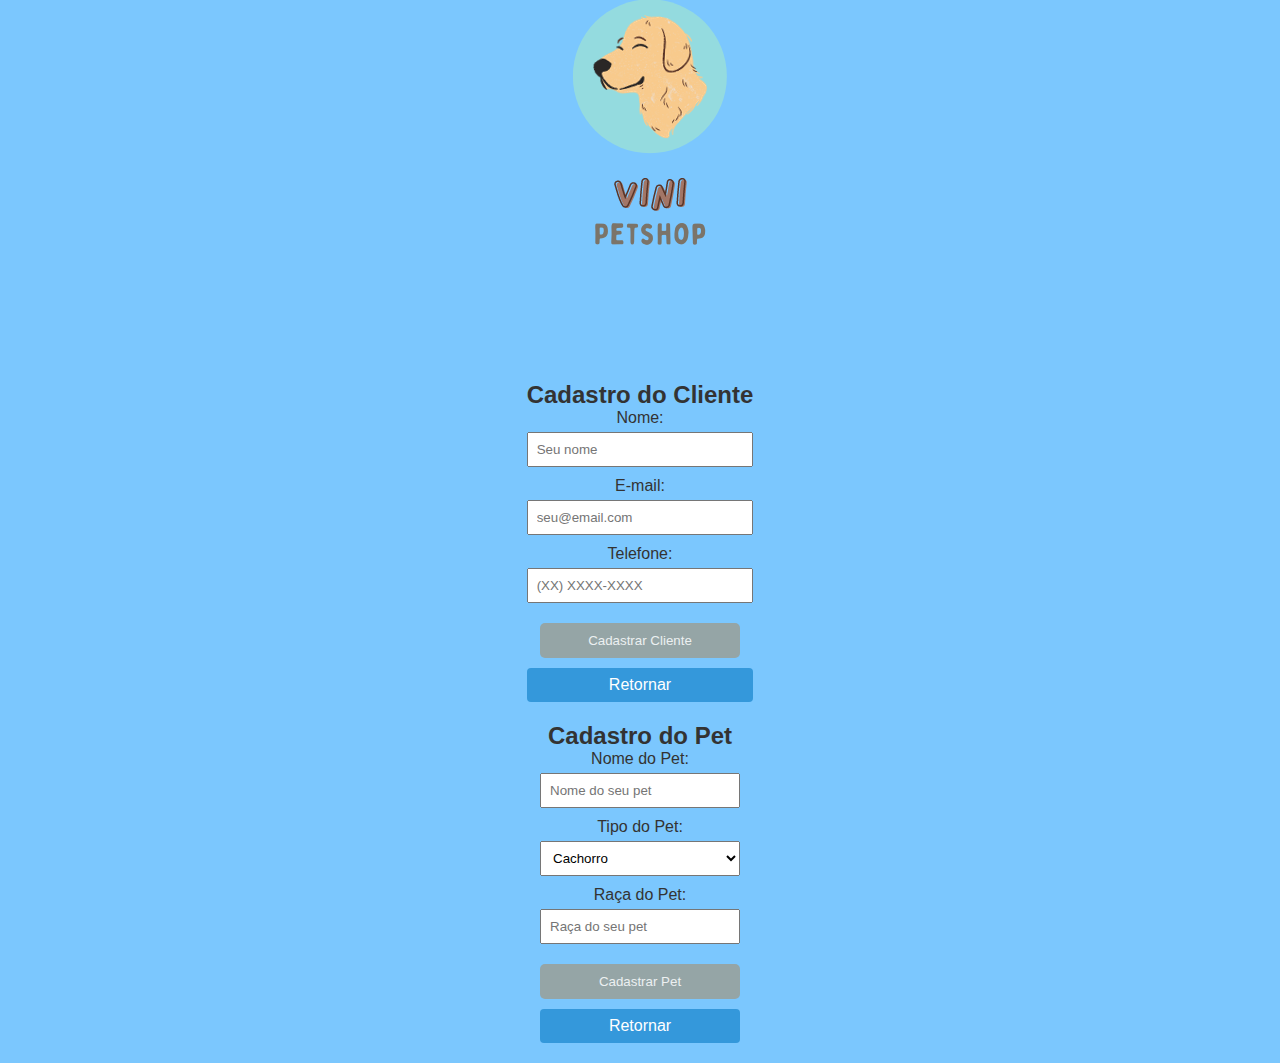
<file: carrinho.html>
<!DOCTYPE html>
<html lang="pt-br">
<head>
    <meta charset="UTF-8">
    <meta name="viewport" content="width=device-width, initial-scale=1.0">
    <title>Produtos - PetShop Online</title>
    <link rel="stylesheet" href="style.css">
</head>
<body>

    <!-- Conteúdo da Página de Serviços -->
    <main>
        <!-- Imagem Centralizada -->
        <div class="imagem-centralizada">
            <img src="logopetshopvini.png" alt="Descrição da Imagem">
        </div>

        <!-- Formulário de Cadastro do Cliente -->
        <form>
            <h2>Cadastro do Cliente</h2>

            <!-- Input -->
            <label for="nome-cliente">Nome:</label>
            <input type="text" id="nome-cliente" name="nome-cliente" placeholder="Seu nome">

            <!-- E-mail -->
            <label for="email-cliente">E-mail:</label>
            <input type="email" id="email-cliente" name="email-cliente" placeholder="seu@email.com">

            <!-- Telefone -->
            <label for="telefone-cliente">Telefone:</label>
            <input type="tel" id="telefone-cliente" name="telefone-cliente" placeholder="(XX) XXXX-XXXX">

            <!-- Botão de Envio -->
            <button class="button" onclick="cadastrarCliente(1)">Cadastrar Cliente</button>

            <!-- Botão Retornar -->
            <a href="../vinipetshop.github.io/index.html" class="botao-retornar">Retornar</a>
        </form>

        <!-- Espaço horizontal entre formulários -->
        <div class="espaco-horizontal-entre-formularios"></div>

        <!-- Formulário de Cadastro do Pet -->
        <form>
            <h2>Cadastro do Pet</h2>

            <!-- Input -->
            <label for="nome-pet">Nome do Pet:</label>
            <input type="text" id="nome-pet" name="nome-pet" placeholder="Nome do seu pet">

            <!-- Tipo do Pet -->
            <label for="tipo-pet">Tipo do Pet:</label>
            <select id="tipo-pet" name="tipo-pet">
                <option value="cachorro">Cachorro</option>
                <option value="gato">Gato</option>
                <option value="outro">Outro</option>
            </select>

            <!-- Raça do Pet -->
            <label for="raca-pet">Raça do Pet:</label>
            <input type="text" id="raca-pet" name="raca-pet" placeholder="Raça do seu pet">

            <!-- Botão de Envio -->
            <button class="button" onclick="cadastrarPet(1)">Cadastrar Pet</button>

            <!-- Botão Retornar -->
            <a href="../vinipetshop.github.io/index.html" class="botao-retornar">Retornar</a>
        </form>
    </main>

    <!-- Scripts -->
    <script src="script.js"></script>
</body>
</html>
</file>
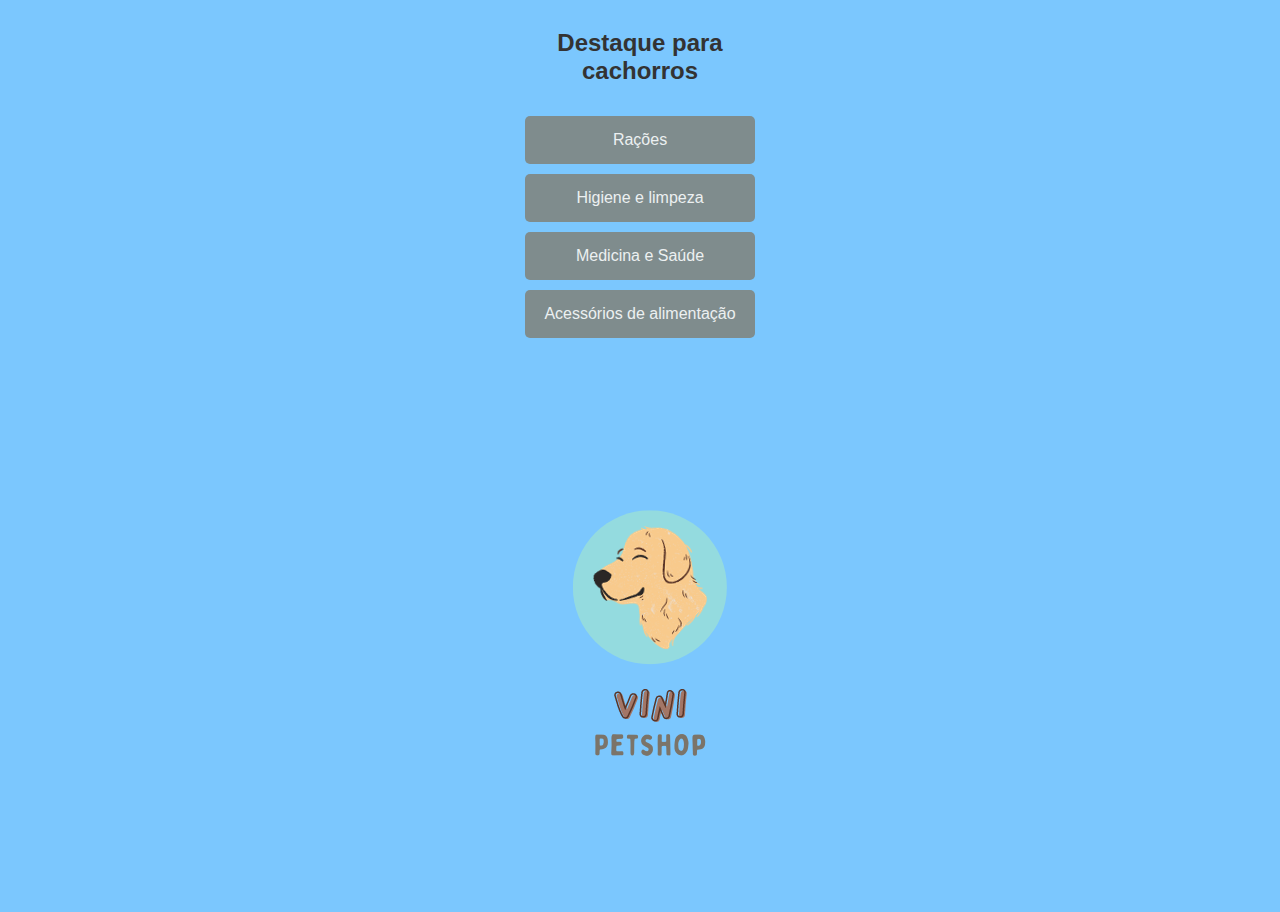
<file: pagina_produtos.html>
<!DOCTYPE html>
<html lang="pt-br">
<head>
    <meta charset="UTF-8">
    <meta name="viewport" content="width=device-width, initial-scale=1.0">
    <title>Serviços - PetShop Online</title>
    <link rel="stylesheet" href="style.css">
</head>
<body>

    <!-- Conteúdo da Página de Serviços -->
    <main>
        <h2></h2>

        <!-- Botões de Serviços -->
        <div class="botoes-servicos">
            <h2>Destaque para <br>cachorros</h2>
            <nav>
            <a href="../vinipetshop.github.io/Rações/rações.html">Rações</a>
            <a href="../vinipetshop.github.io/Higiene e Limpeza/higiene_limpeza.html">Higiene e limpeza</a>
            <a href="../vinipetshop.github.io/Medicina e saúde/medicina_saude.html">Medicina e Saúde</a>
            <a href="../vinipetshop.github.io/Acessórios de alimentação/acessório_alimentação.html">Acessórios de alimentação</a>
        </nav>
        </div>
        <div class="imagem-centralizada">
            <img src="logopetshopvini.png" alt="Descrição da Imagem">

        </div>
    </main>

    <!-- Scripts -->
    <script src="script.js"></script>
</body>
</html>
</file>
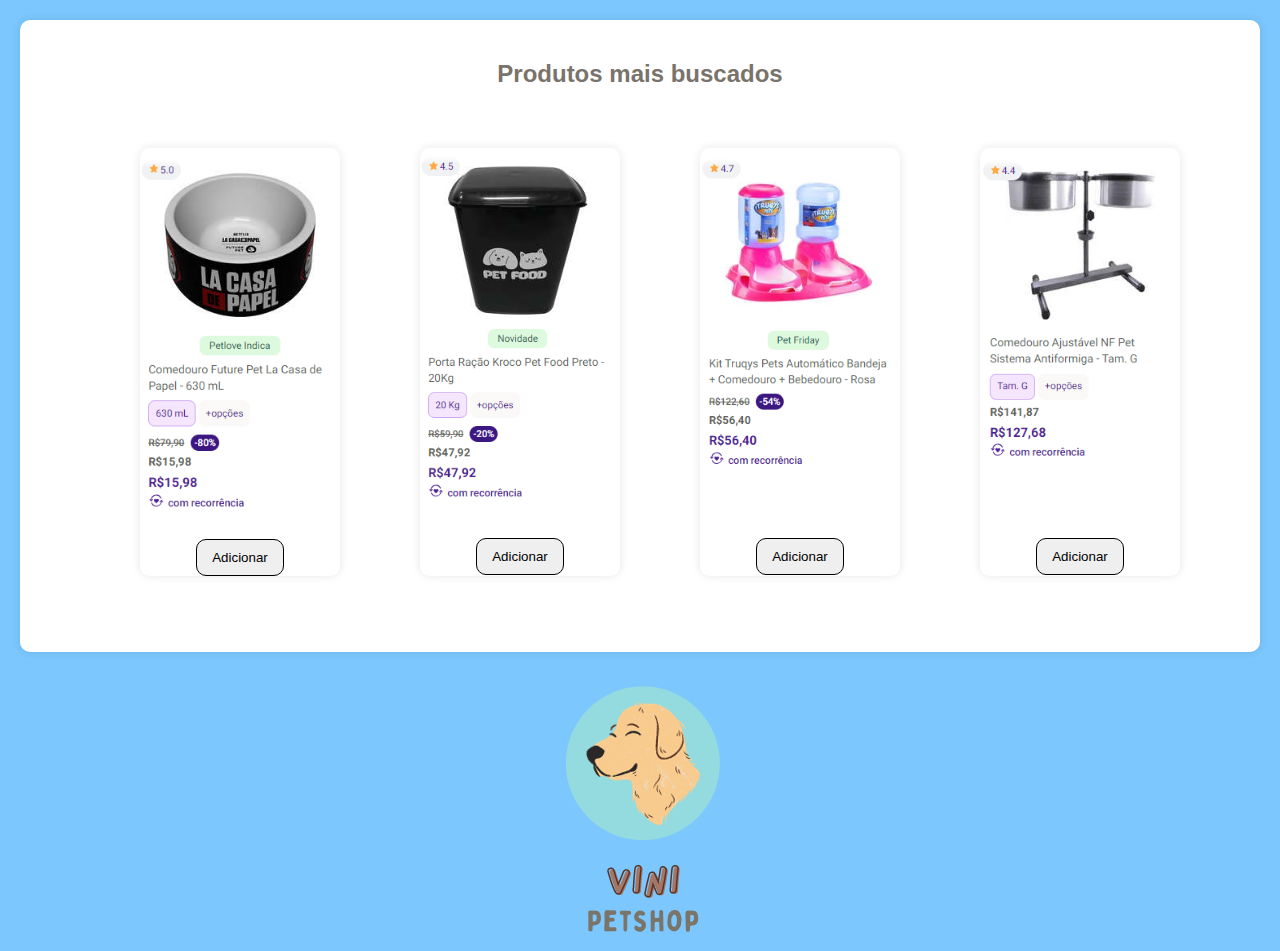
<file: Acessórios de alimentação/acessório_alimentação.html>
<!DOCTYPE html>
<html lang="pt-br">
<head>
    <meta charset="UTF-8">
    <meta name="viewport" content="width=device-width, initial-scale=1.0">
    <title>Produtos - PetShop Online</title>
    <link rel="stylesheet" href="../produtos.css">
</head>
<body>

    <!-- Conteúdo da Página de Produtos -->
    <main>
        <h2>Produtos mais buscados</h2>

        <!-- Lista de Imagens de Produtos -->
        <ul class="lista-produtos">
            <li class="produto">
                <img src="1.png" alt="Descrição da Imagem">
                <button class="button" onclick="adicionarAoCarrinho(1)">Adicionar</button>
            </li>
            <li class="produto">
                <img src="2.png" alt="Descrição da Imagem">
                <button class="button" onclick="adicionarAoCarrinho(1)">Adicionar</button>
            <li class="produto">
                <img src="3.png" alt="Descrição da Imagem">
                <button class="button" onclick="adicionarAoCarrinho(1)">Adicionar</button>
            <li class="produto">
                <img src="4.png" alt="Descrição da Imagem">
                <button class="button" onclick="adicionarAoCarrinho(1)">Adicionar</button>
            </li>
    </main>

    <!-- Logo do Produto -->
    <div class="logo-produto">
        <img src="../logoproduto.png" alt="Descrição da Imagem">
    </div>

    <!-- Scripts -->
    <script src="../script.js"></script>
</body>
</html>
</file>
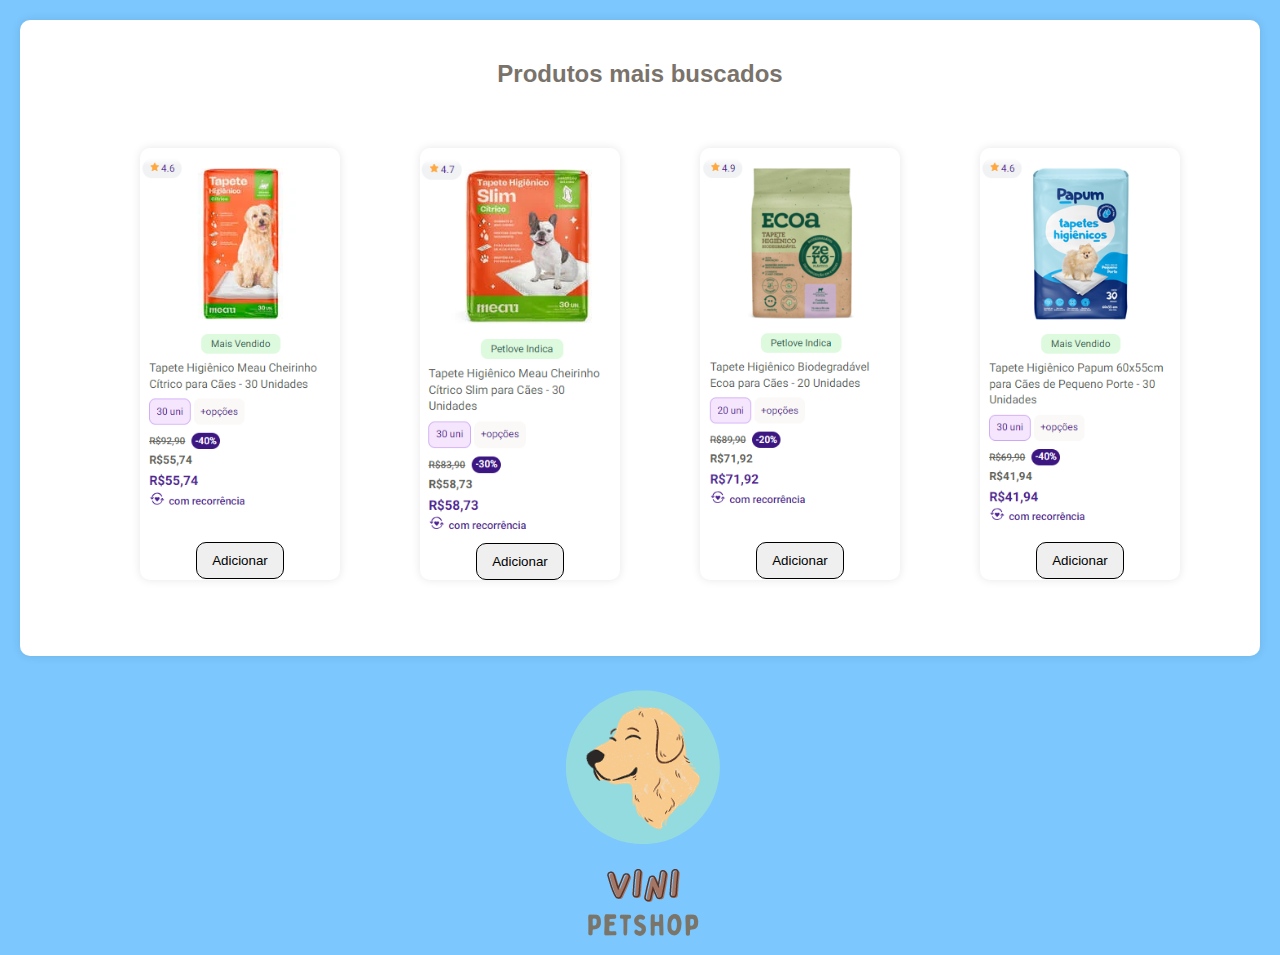
<file: Higiene e Limpeza/higiene_limpeza.html>
<!DOCTYPE html>
<html lang="pt-br">
<head>
    <meta charset="UTF-8">
    <meta name="viewport" content="width=device-width, initial-scale=1.0">
    <title>Produtos - PetShop Online</title>
    <link rel="stylesheet" href="../produtos.css">
</head>
<body>

    <!-- Conteúdo da Página de Produtos -->
    <main>
        <h2>Produtos mais buscados</h2>

        <!-- Lista de Imagens de Produtos -->
        <ul class="lista-produtos">
            <li class="produto">
                <img src="1.png" alt="Descrição da Imagem">
                <button class="button" onclick="adicionarAoCarrinho(1)">Adicionar</button>
            </li>
            <li class="produto">
                <img src="2.png" alt="Descrição da Imagem">
                <button class="button" onclick="adicionarAoCarrinho(1)">Adicionar</button>
            <li class="produto">
                <img src="3.png" alt="Descrição da Imagem">
                <button class="button" onclick="adicionarAoCarrinho(1)">Adicionar</button>
            <li class="produto">
                <img src="4.png" alt="Descrição da Imagem">
                <button class="button" onclick="adicionarAoCarrinho(1)">Adicionar</button>
            </li>

        </ul>
    </main>

    <!-- Logo do Produto -->
    <div class="logo-produto">
        <img src="../logoproduto.png" alt="Descrição da Imagem">
    </div>

    <!-- Scripts -->
    <script src="../script.js"></script>
</body>
</html>
</file>
<file: produtos.css>
body {
    margin: 0;
    padding: 0;
    font-family: 'Arial', sans-serif;
    background-color: #7BC7FE;
}

main {
    max-width: 1200px;
    margin: 20px auto;
    padding: 20px;
    background-color: #fff;
    box-shadow: 0 0 10px rgba(0, 0, 0, 0.1);
    text-align: center;
    border-radius: 10px;
}

h2 {
    font-size: 24px;
    color: #7a736b;
    margin-bottom: 20px;
    font-family: Roboto,Helvetica,Arial,sans-serif;
}

.lista-produtos {
    list-style: none;
    display: flex;
    justify-content: center;
    flex-wrap: wrap;
}

.produto {
    width: 200px;
    margin: 40px;
    overflow: hidden;
    border-radius: 10px;
    box-shadow: 0 0 10px rgba(0, 0, 0, 0.1);
    transition: transform 0.3s ease, box-shadow 0.3s ease;
}

.produto:hover {
    transform: scale(1.1); /* Aumenta o tamanho da imagem em 10% */
    box-shadow: 0 0 20px rgba(0, 0, 0, 0.2); /* Adiciona uma sombra mais intensa */
}

.produto img {
    width: 100%;
    height: auto;
    border-radius: 10px 10px 0 0;
}

.logo-produto {
    text-align: center;
    margin-top: 20px;
}

.logo-produto img {
    width: 200px;
    height: auto;
    border-radius: 5px;
    margin-top: 10px;
}


.button {
    border: 1px solid;
    padding: 10px 15px; /* Adicione padding para um visual mais agradável */
    cursor: pointer; /* Altera o cursor ao passar por cima do botão */
    transition: background 0.3s ease, border 0.3s ease, color 0.3s ease; /* Adiciona transição suave */
    border-radius: 10px;
}

.button:hover {
    background: #90d7e4;
    border: 1px solid #7BC7FE;
    color: #fff;
}
</file>
<file: style.css>
/* Reset de Estilos Padrão */
body, h1, h2, h3, p, ul, li {
    margin: 0;
    padding: 0;
}

body {
    font-family: 'Arial', sans-serif;
    background-color: #7BC7FE;
    color: #333;
    display: flex;
    justify-content: center;
    align-items: center;
    height: 100vh;
}

header {
    background-color: #7BC7FE;
    color: #fff;
    padding: 20px;
    text-align: center;
}

main {
    padding: 20px;
}

/* Rodapé */
/* Rodapé */
footer {
    background-color: #7BC7FE;
    color: #fff;
    padding: 10px;
    text-align: center;
    clear: both;
}




/* Barra de Navegação*/

nav {
    padding: 20px;
    text-align: center;
    margin-top: 01px;
}

nav a, button {
    display: block; /* Para ocupar a largura total disponível */
    width: 200px; /* Largura dos botões */
    margin: 10px auto; /* Margem para centralizar verticalmente e separar os botões */
    color: #ecf0f1;
    text-decoration: none;
    padding: 10px;
    border-radius: 5px;
    background-color: #7f8c8d; /* Cor de fundo cinza */
    transition: background-color 0.3s ease;
    border: none; /* Remove a borda padrão */
    outline: none; /* Remove o contorno ao focar */
}

nav a:hover {
    background-color: #95a5a6; /* Cor de fundo cinza mais clara ao passar o mouse */
}

button:hover {
    background-color: #95a5a6; /* Cor de fundo cinza mais clara ao passar o mouse */
}

/* Estilos para Formulários - Exemplo */
form {
    max-width: 600px;
    margin: 0 auto;
}

label {
    display: block;
    margin-bottom: 5px;
}

input, select {
    width: 100%;
    padding: 8px;
    margin-bottom: 10px;
    box-sizing: border-box;
}



.conteudo-centralizado {
    text-align: center;
    position: relative; /* Necessário para o posicionamento absoluto */
}

.imagem-sobre-botoes {
    max-width: 100%;
    height: auto;
    border-radius: 10px; /* Adicione borda arredondada se desejar */
    position: absolute;
    top: -50px; /* Ajuste a posição vertical conforme necessário */
    left: 0;
    right: 0;
    margin: auto; /* Centraliza horizontalmente */
}

/* Estilo para Botões de Serviços */
.botoes-servicos {
    text-align: center;
}

.botoes-servicos a {
    display: block;
    width: 300px;
    margin: 10px auto;
    color: #ecf0f1;
    text-decoration: none;
    padding: 15px;
    border-radius: 5px;
    background-color: #7f8c8d;
    transition: background-color 0.3s ease;
}

.botoes-servicos a:hover, button {
    background-color: #95a5a6;
}

/* Estilo para Botões de Serviços e Imagem */
main {
    display: flex;
    flex-direction: column;
    align-items: center;
    text-align: center;
}

main div {
    margin-top: 20px; /* Adicione uma margem superior conforme necessário */
}

.botoes-servicos {
    flex-direction: column; /* Muda a direção do flex para coluna */
    text-align: center;
}

.botoes-servicos a {
    display: block;
    width: 200px;
    margin: 10px auto; /* Centraliza os botões horizontalmente */
    color: #ecf0f1;
    text-decoration: none;
    padding: 15px;
    border-radius: 5px;
    background-color: #7f8c8d;
    transition: background-color 0.3s ease;
}

.botoes-servicos a:hover {
    background-color: #95a5a6;
}

.imagem-centralizada img {
    max-width: 100%;
    height: auto;
    border-radius: 10px; /* Adicione borda arredondada se desejar */
    margin-left: 20px; /* Adicione margem à esquerda da imagem */
}

/* Adicione um novo estilo para centralizar os botões */
.botoes-servicos {
    margin-left: 100px; /* Adicione margem à esquerda dos botões */
    margin-right: 100px; /* Adicione margem à direita dos botões */
}

.espaco-horizontal-entre-formularios {
    margin-left: 20px; /* Ajuste conforme necessário */
}

.botao-retornar {
    display: block;
    margin-top: 10px; /* Ajuste conforme necessário */
    text-decoration: none;
    padding: 8px 16px;
    background-color: #3498db;
    color: #fff;
    border: none;
    border-radius: 4px;
    cursor: pointer;
}

/* Estilo para o Botão Telebusca */
.botao-telebusca {
    font-size: 15px;
    display: block;
    width: 220px;
    margin: 10px auto;
    color: #ecf0f1;
    text-decoration: none;
    padding: 10px;
    border-radius: 5px;
    background-color: #7f8c8d;
    transition: background-color 0.3s ease;
    border: none;
    outline: none;
}

.botao-telebusca:hover {
    background-color: #95a5a6;
}

/* Estilo para a nova div de conteúdo */
.conteudo {
    overflow: hidden; /* Limpa as floats dentro da div */
}
</file>
